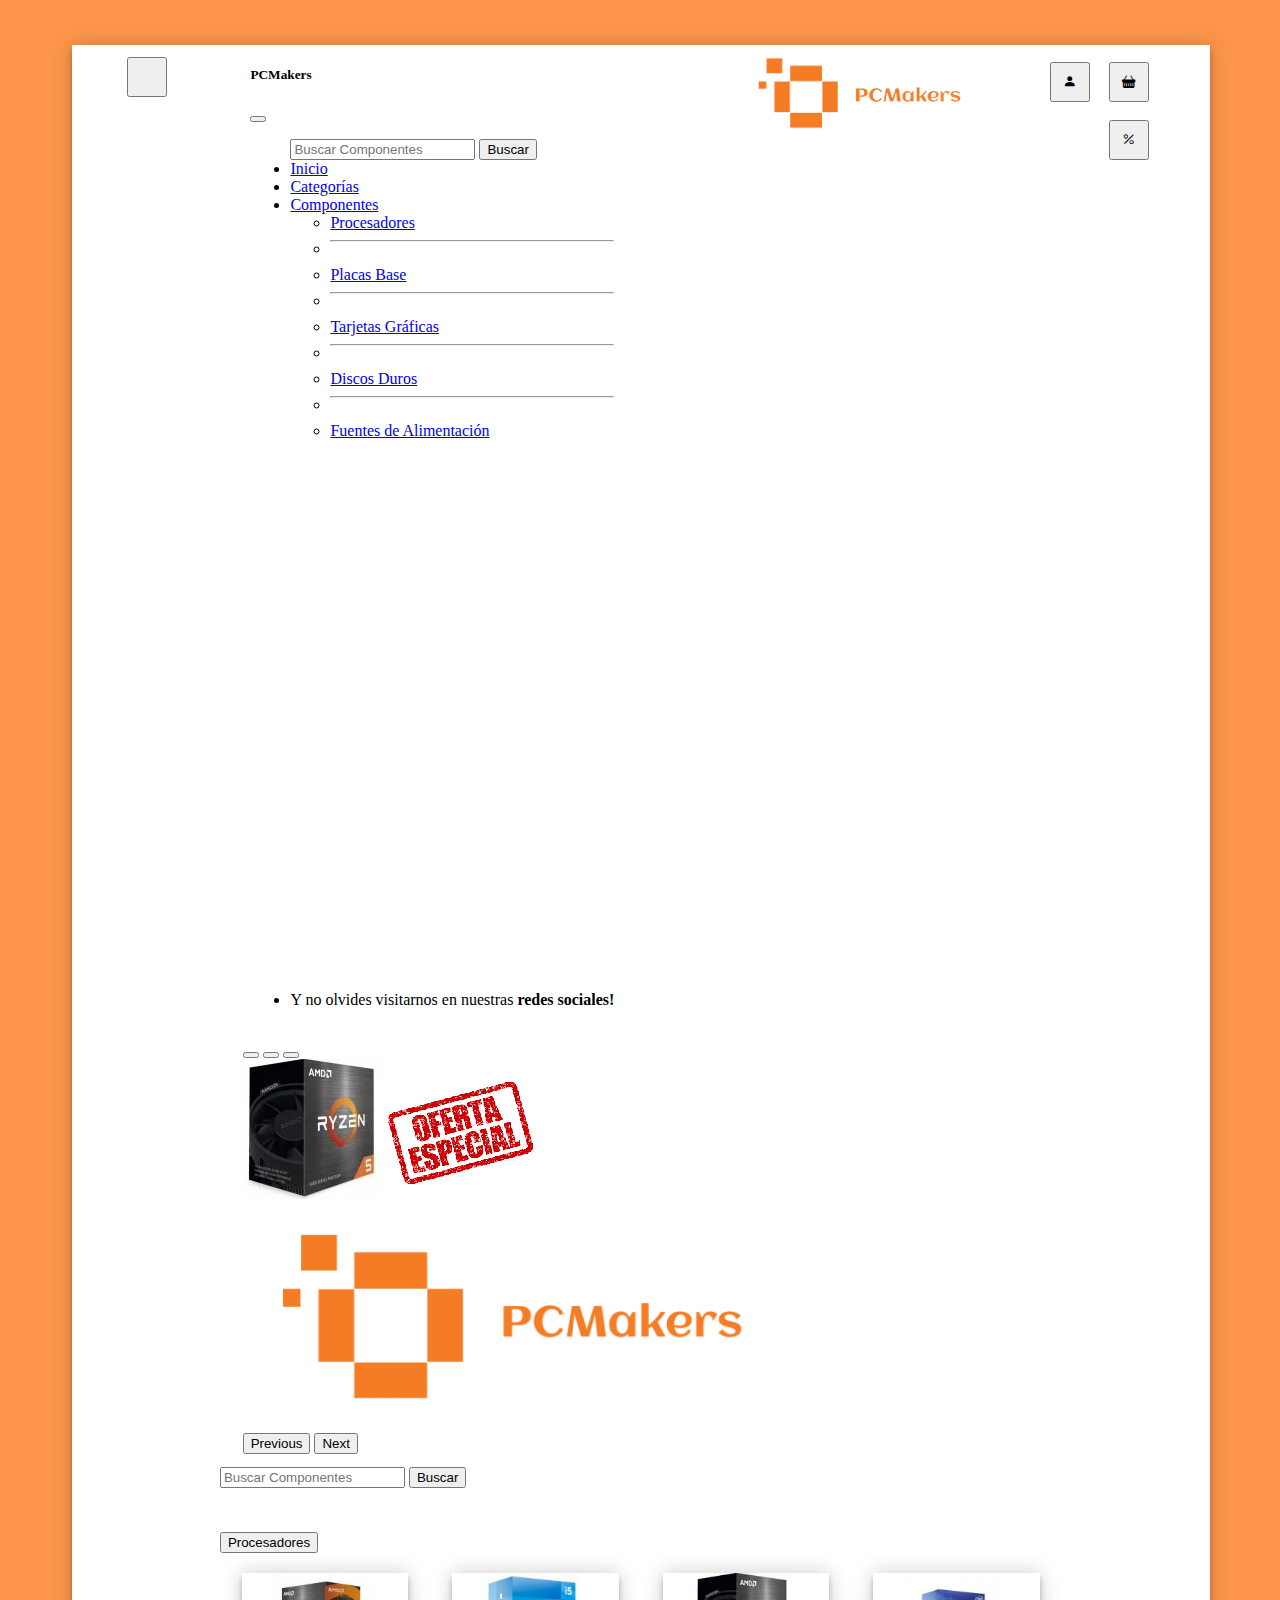
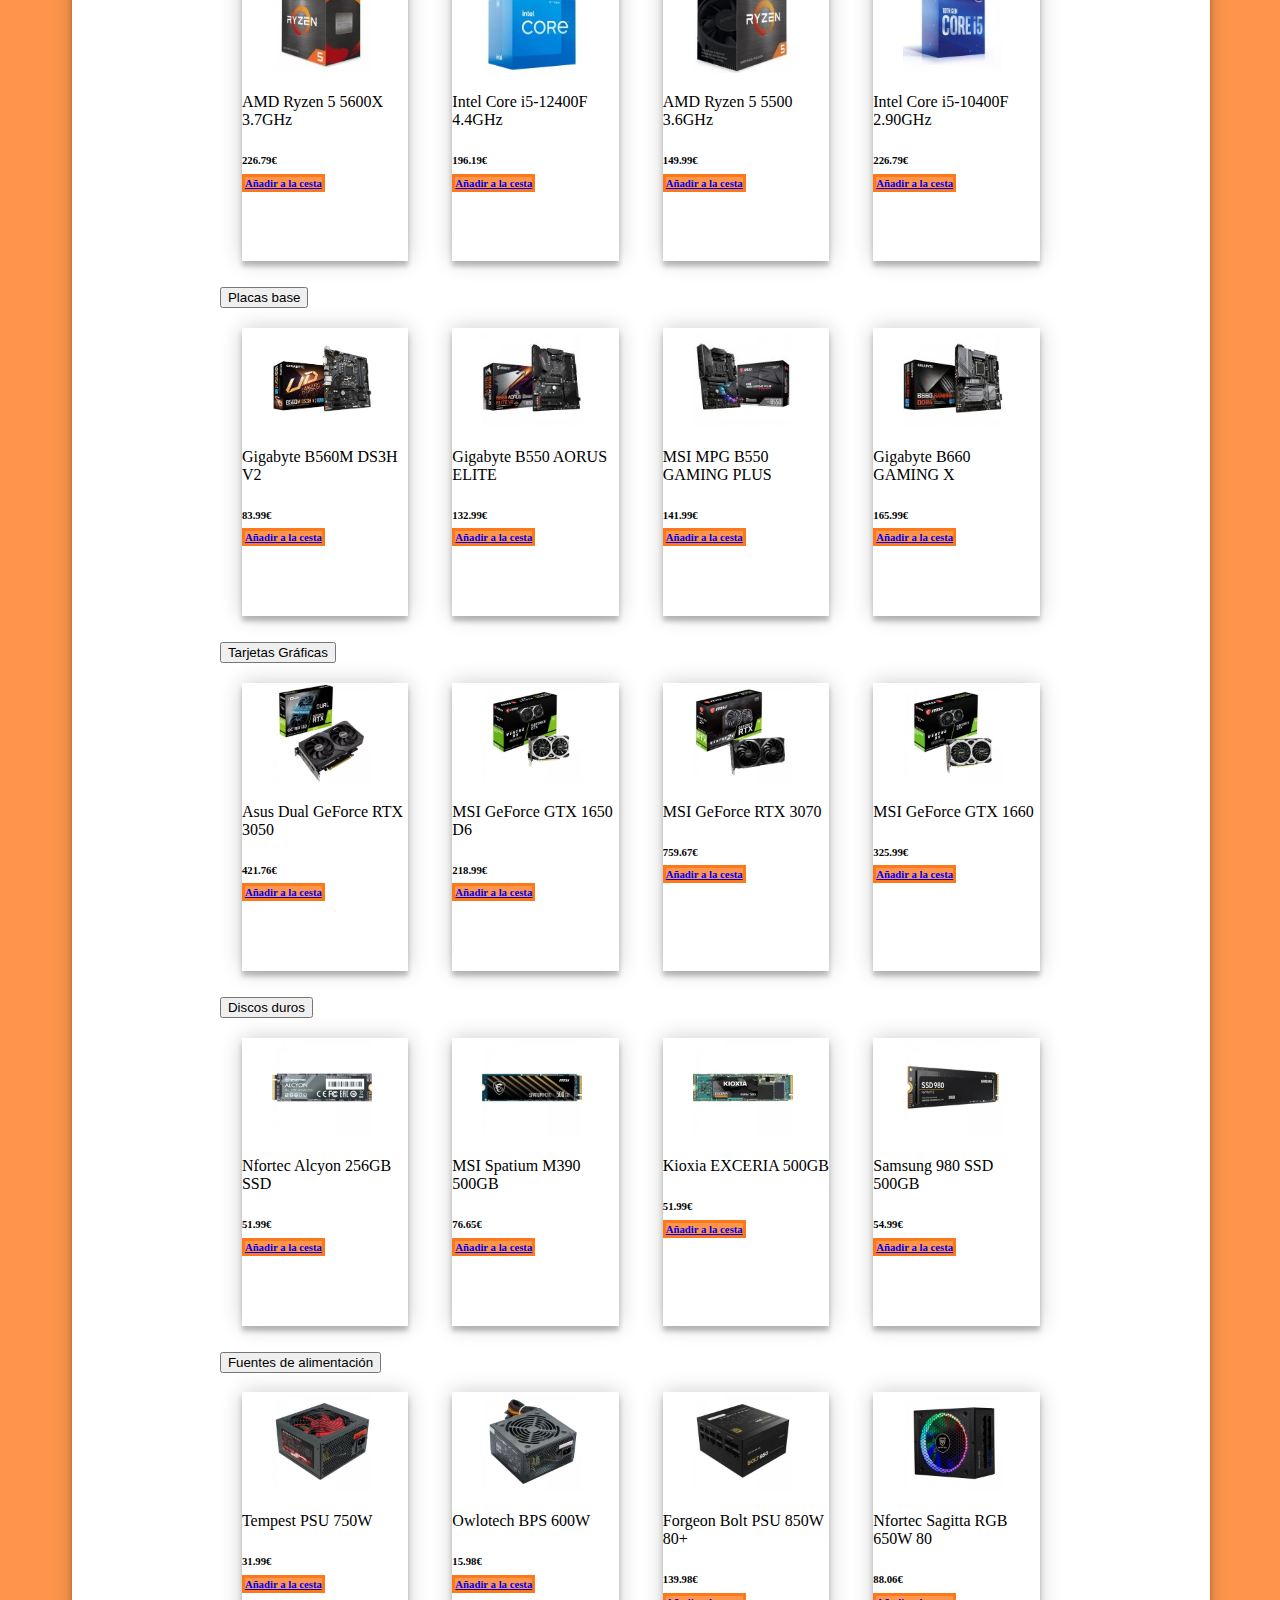
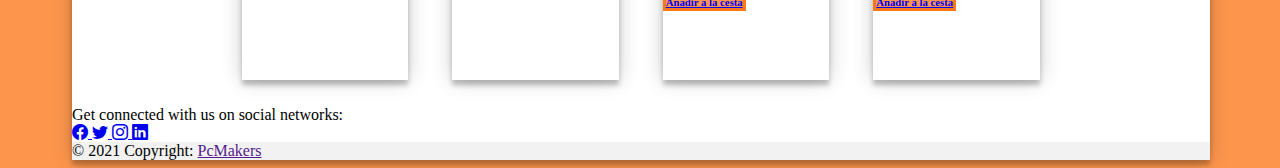
<file: index.html>
<!DOCTYPE html>

<head>
  <meta charset="UTF-8">
  <meta http-equiv="X-UA-Compatible" content="IE=edge">
  <meta name="viewport" content="width=device-width, initial-scale=1.0">
  <link href="styles/style.css" rel="stylesheet" type="text/css">
  <link href="https://cdn.jsdelivr.net/npm/bootstrap@5.0.2/dist/css/bootstrap.min.css" rel="stylesheet"
        integrity="sha384-EVSTQN3/azprG1Anm3QDgpJLIm9Nao0Yz1ztcQTwFspd3yD65VohhpuuCOmLASjC" crossorigin="anonymous"></link>
  <script src="https://cdn.jsdelivr.net/npm/bootstrap@5.0.2/dist/js/bootstrap.bundle.min.js"
    integrity="sha384-MrcW6ZMFYlzcLA8Nl+NtUVF0sA7MsXsP1UyJoMp4YLEuNSfAP+JcXn/tWtIaxVXM"
    crossorigin="anonymous"></script>
    <link rel="stylesheet" href="https://cdn.jsdelivr.net/npm/bootstrap-icons@1.8.1/font/bootstrap-icons.css">
  <title>Document</title>
</head>

<body>
  <div id="page">
    <div id="white-page">
      <nav id="header" class="navbar-light bg-light">
        <div id="container-fluid">
          <button id="button-navbar-toggler" class="navbar-toggler" type="button" data-bs-toggle="offcanvas"
            data-bs-target="#offcanvasNavbar" aria-controls="offcanvasNavbar">
            <span class="navbar-toggler-icon"></span>
          </button>
          <div class="offcanvas offcanvas-start" tabindex="-1" id="offcanvasNavbar" aria-labelledby="offcanvasNavbarLabel">
            <div class="offcanvas-header">
              <h5 class="offcanvas-title" id="offcanvasNavbarLabel">PCMakers</h5>
              <button type="button" class="btn-close text-reset" data-bs-dismiss="offcanvas" aria-label="Close"></button>
            </div>
            <div class="offcanvas-body">
              <ul class="navbar-nav justify-content-end flex-grow-1 pe-3">
                <form class="d-flex">
                  <input class="form-control me-2" type="search" placeholder="Buscar Componentes" aria-label="Search">
                  <button class="btn btn-outline-success" type="submit">Buscar</button>
                </form>
                <li class="nav-item">
                  <a class="nav-link active" aria-current="page" href="#">Inicio</a>
                </li>
                <li class="nav-item">
                  <a class="nav-link" href="#">Categorías</a>
                </li>
                <li class="nav-item dropdown">
                  <a class="nav-link dropdown-toggle" href="#" id="offcanvasNavbarDropdown" role="button"
                    data-bs-toggle="dropdown" aria-expanded="false">
                    Componentes
                  </a>
                  <ul class="dropdown-menu" aria-labelledby="offcanvasNavbarDropdown">
                    <li><a class="dropdown-item" href="#">Procesadores</a></li>
                    <li>
                      <hr class="dropdown-divider">
                    </li>
                    <li><a class="dropdown-item" href="#">Placas Base</a></li>
                    <li>
                      <hr class="dropdown-divider">
                    </li>
                    <li><a class="dropdown-item" href="#">Tarjetas Gráficas</a></li>
                    <li>
                      <hr class="dropdown-divider">
                    </li>
                    <li><a class="dropdown-item" href="#">Discos Duros</a></li>
                    <li>
                      <hr class="dropdown-divider">
                    </li>
                    <li><a class="dropdown-item" href="#">Fuentes de Alimentación</a></li>
                  </ul>
                </li>
                <li style="margin-top: 170%;">
                  <div class="alert alert-warning alert-dismissible fade show"  role="alert">
                     Y no olvides visitarnos en nuestras <strong>redes sociales!</strong>
                    </button>
                  </div>
                </li>
              </ul>
            </div>
          </div>
          <div id="logo">
            <img id="imagenlogo" src="./images/pcmakerslogo-removebg-preview.png"></img>
          </div>  
          
          <div class="iconos d-flex justify-content-end">
          <button id="btn-cesta" type="button" class="btn btn-outline-secondary" ><i class="bi bi-basket-fill" ></i></button>
          <button id="btn-perfil" type="button" class="btn btn-outline-secondary" onclick="window.location.href='/login/index.html'"><i class="bi bi-person-fill"></i></button>
          <button id="btn-oferta" type="button" class="btn btn-outline-secondary"><i class="bi bi-percent"></i></button>
          </div>
        </div>

        <div id="options">
          <div id="items"></div>
          <div id="packageinfo"></div>
          <div id="profile"></div>
        </div>
      </nav>

      <div id="carousel">

        <div id="carouselExampleIndicators" class="carousel slide" data-bs-ride="carousel">
          <div class="carousel-indicators">
            <button type="button" data-bs-target="#carouselExampleIndicators" data-bs-slide-to="0" class="active" aria-current="true" aria-label="Slide 1"></button>
            <button type="button" data-bs-target="#carouselExampleIndicators" data-bs-slide-to="1" aria-label="Slide 2"></button>
            <button type="button" data-bs-target="#carouselExampleIndicators" data-bs-slide-to="2" aria-label="Slide 3"></button>
          </div>
          <div class="carousel-inner">
            <div class="carousel-item active">
              <img src="productos/oferta1.png" class="d-block w-100" alt="...">
            </div>
            <div class="carousel-item">
              <img src="images\pcmakerslogo.png" class="d-block w-100" alt="...">
            </div>
          </div>
          <button class="carousel-control-prev" type="button" data-bs-target="#carouselExampleIndicators" data-bs-slide="prev">
            <span class="carousel-control-prev-icon" aria-hidden="true"></span>
            <span class="visually-hidden">Previous</span>
          </button>
          <button class="carousel-control-next" type="button" data-bs-target="#carouselExampleIndicators" data-bs-slide="next">
            <span class="carousel-control-next-icon" aria-hidden="true"></span>
            <span class="visually-hidden">Next</span>
          </button>
        </div>
      </div>
    

      <div id="searcher">
        <div id="searchbar">
          <form class="d-flex">
            <input class="form-control me-2" type="search" placeholder="Buscar Componentes" aria-label="Search">
            <button class="btn btn-outline-success" type="submit">Buscar</button>
          </form>
        </div>
      </div>

      <div id="body">
        <div class="accordion" id="accordionExample">

          <div class="accordion-item">
            <h2 class="accordion-header" id="headingOne">
              <button class="accordion-button collapsed show" type="button" data-bs-toggle="collapse" data-bs-target="#collapseOne" aria-expanded="true" aria-controls="collapseOne">
                Procesadores
              </button>
            </h2>
            <div id="collapseOne" class="accordion-collapse collapse" aria-labelledby="headingOne" data-bs-parent="#accordionExample">
              <div class="accordion-body">
                <div id="firstProcessor" class="accordionItem">
                  <div class="card">
                    <img src="/productos/1101-amd-ryzen-5-5600x-37ghz.webp" style="width:60%; margin-left: 18%;" class="d-block" alt="...card-img-top" alt="...">
                    <div class="card-body">
                      <p class="card-title">AMD Ryzen 5 5600X 3.7GHz</h5>
                      <h6 class="card-text">226.79€</p>
                        <a id="boton-comprar" href="#" class="btn btn-primary">Añadir a la cesta</a>
                    </div>
                  </div>
                </div>
                <div id="secondProcessor" class="accordionItem">
                  <div class="card">
                    <img src="/productos/1636-intel-core-i5-12400f-44-ghz.jpg" style="width:60%; margin-left: 18%;" class="d-block" alt="...card-img-top" alt="...">
                    <div class="card-body">
                      <p class="card-title">Intel Core i5-12400F 4.4GHz</h5>
                      <h6 class="card-text">196.19€</p>
                        <a id="boton-comprar" href="#" class="btn btn-primary">Añadir a la cesta</a>
                    </div>
                  </div>
                </div>
                <div id="thirdProcessor" class="accordionItem">
                  <div class="card">
                  <img src="/productos/162-amd-ryzen-5-5500-36ghz-box-mejor-precio.webp" style="width:60%; margin-left: 18%;" class="d-block" alt="...card-img-top" alt="...">
                  <div class="card-body">
                    <p class="card-title">AMD Ryzen 5 5500 3.6GHz</h5>
                      <h6 class="card-text">149.99€</p>
                        <a id="boton-comprar" href="#" class="btn btn-primary">Añadir a la cesta</a>
                    </div>
                  </div>
                </div>
                <div id="fourthProcessor" class="accordionItem">
                  <div class="card">
                    <img src="/productos/intel-core-i5-10400f-290-ghz.webp" style="width:60%; margin-left: 18%;" class="d-block" alt="...card-img-top" alt="...">
                    <div class="card-body">
                      <p class="card-title">Intel Core i5-10400F 2.90GHz</h5>
                      <h6 class="card-text">226.79€</p>
                        <a id="boton-comprar" href="#" class="btn btn-primary">Añadir a la cesta</a>
                    </div>
                  </div>
                </div>
              </div>
            </div>
          </div>

          <div class="accordion-item">
            <h2 class="accordion-header" id="headingTwo">
              <button id="hola" class="accordion-button collapsed" type="button" data-bs-toggle="collapse" data-bs-target="#collapseTwo" aria-expanded="false" aria-controls="collapseTwo">
                Placas base
              </button>
            </h2>
            <div id="collapseTwo" class="accordion-collapse collapse" aria-labelledby="headingTwo" data-bs-parent="#accordionExample">
              <div class="accordion-body">
                <div id="firstMotherboard" class="accordionItem">
                  <div class="card">
                    <img src="/productos/1293-gigabyte-b560m-ds3h-v2.webp" style="width:60%; margin-left: 18%;" class="d-block" alt="...card-img-top" alt="...">
                    <div class="card-body">
                      <p class="card-title">Gigabyte B560M DS3H V2</h5>
                      <h6 class="card-text">83.99€</p>
                        <a id="boton-comprar" href="#" class="btn btn-primary">Añadir a la cesta</a>
                    </div>
                  </div>
                </div>
                <div id="secondMotherboard" class="accordionItem">
                  <div class="card">
                    <img src="/productos/1263-gigabyte-b550-aorus-elite-v2.webp" style="width:60%; margin-left: 18%;" class="d-block" alt="...card-img-top" alt="...">
                    <div class="card-body">
                      <p class="card-title">Gigabyte B550 AORUS ELITE</h5>
                      <h6 class="card-text">132.99€</p>
                        <a id="boton-comprar" href="#" class="btn btn-primary">Añadir a la cesta</a>
                    </div>
                  </div>
                </div>
                <div id="thirdMotherboard" class="accordionItem">
                  <div class="card">
                    <img src="/productos/1879-msi-mpg-b550-gaming-plus.webp" style="width:60%; margin-left: 18%;" class="d-block" alt="...card-img-top" alt="...">
                    <div class="card-body">
                      <p class="card-title">MSI MPG B550 GAMING PLUS</h5>
                      <h6 class="card-text">141.99€</p>
                        <a id="boton-comprar" href="#" class="btn btn-primary">Añadir a la cesta</a>
                    </div>
                  </div>
                </div>
                <div id="fourthMotherboard" class="accordionItem">
                  <div class="card">
                    <img src="/productos/180-gigabyte-b660-gaming-x-ddr4.webp" style="width:60%; margin-left: 18%;" class="d-block" alt="...card-img-top" alt="...">
                    <div class="card-body">
                      <p class="card-title">Gigabyte B660 GAMING X</h5>
                      <h6 class="card-text">165.99€</p>
                        <a id="boton-comprar" href="#" class="btn btn-primary">Añadir a la cesta</a>
                    </div>
                  </div>
                </div>
              </div>
            </div>
          </div>

          <div class="accordion-item">
            <h2 class="accordion-header" id="headingThree">
              <button class="accordion-button collapsed" type="button" data-bs-toggle="collapse" data-bs-target="#collapseThree" aria-expanded="false" aria-controls="collapseThree">
                Tarjetas Gráficas
              </button>
            </h2>
            <div id="collapseThree" class="accordion-collapse collapse" aria-labelledby="headingThree" data-bs-parent="#accordionExample">
              <div class="accordion-body">
                <div id="firstGraphicCard" class="accordionItem">
                  <div class="card">
                    <img src="/productos/1152-asus-dual-geforce-rtx-3050-oc-edition-8gb-gddr6.webp" style="width:60%; margin-left: 18%;" class="d-block" alt="...card-img-top" alt="...">
                    <div class="card-body">
                      <p class="card-title">Asus Dual GeForce RTX 3050</h5>
                      <h6 class="card-text">421.76€</p>
                        <a id="boton-comprar" href="#" class="btn btn-primary">Añadir a la cesta</a>
                    </div>
                  </div>
                </div>
                <div id="secondGraphicCard" class="accordionItem">
                  <div class="card">
                    <img src="/productos/msi-geforce-gtx-1650-d6-ventus-xs-oc-4gb-gddr6.webp" style="width:60%; margin-left: 18%;" class="d-block" alt="...card-img-top" alt="...">
                    <div class="card-body">
                      <p class="card-title">MSI GeForce GTX 1650 D6</h5>
                      <h6 class="card-text">218.99€</p>
                        <a id="boton-comprar" href="#" class="btn btn-primary">Añadir a la cesta</a>
                    </div>
                  </div>
                </div>
                <div id="thirdGraphicCard" class="accordionItem">
                  <div class="card">
                    <img src="/productos/1207-msi-geforce-rtx-3070-ventus-2x-oc-lhr-8gb-gddr6-opiniones.webp" style="width:60%; margin-left: 18%;" class="d-block" alt="...card-img-top" alt="...">
                    <div class="card-body">
                      <p class="card-title">MSI GeForce RTX 3070</h5>
                      <h6 class="card-text">759.67€</p>
                        <a id="boton-comprar" href="#" class="btn btn-primary">Añadir a la cesta</a>
                    </div>
                  </div>
                </div>
                <div id="fourthGraphicCard" class="accordionItem">
                  <div class="card">
                    <img src="/productos/6.webp" style="width:60%; margin-left: 18%;" class="d-block" alt="...card-img-top" alt="...">
                    <div class="card-body">
                      <p class="card-title">MSI GeForce GTX 1660</h5>
                      <h6 class="card-text">325.99€</p>
                        <a id="boton-comprar" href="#" class="btn btn-primary">Añadir a la cesta</a>
                    </div>
                  </div>
                </div>
              </div>
            </div>
          </div>

          <div class="accordion-item">
            <h2 class="accordion-header" id="headingFour">
              <button id="hola" class="accordion-button collapsed" type="button" data-bs-toggle="collapse" data-bs-target="#collapseFour" aria-expanded="false" aria-controls="collapseFour">
                Discos duros
              </button>
            </h2>
            <div id="collapseFour" class="accordion-collapse collapse" aria-labelledby="headingFour" data-bs-parent="#accordionExample">
              <div class="accordion-body">
                <div id="firstDisk" class="accordionItem">
                  <div class="card">
                    <img src="/productos/1140-nfortec-alcyon-256gb-ssd-m2-nvme.webp" style="width:60%; margin-left: 18%;" class="d-block" alt="...card-img-top" alt="...">
                    <div class="card-body">
                      <p class="card-title">Nfortec Alcyon 256GB SSD</h5>
                      <h6 class="card-text">51.99€</p>
                        <a id="boton-comprar" href="#" class="btn btn-primary">Añadir a la cesta</a>
                    </div>
                  </div>
                </div>
                <div id="secondDisk" class="accordionItem">
                  <div class="card">
                    <img src="/productos/1989-msi-spatium-m390-500gb-ssd-nvme-m2.webp" style="width:60%; margin-left: 18%;" class="d-block" alt="...card-img-top" alt="...">
                    <div class="card-body">
                      <p class="card-title">MSI Spatium M390 500GB</h5>
                      <h6 class="card-text">76.65€</p>
                        <a id="boton-comprar" href="#" class="btn btn-primary">Añadir a la cesta</a>
                    </div>
                  </div>
                </div>
                <div id="thirdDisk" class="accordionItem">
                  <div class="card">
                    <img src="/productos/kioxia-exceria-500gb-ssd-nvme-m2-2280-comprar.webp" style="width:60%; margin-left: 18%;" class="d-block" alt="...card-img-top" alt="...">
                    <div class="card-body">
                      <p class="card-title">Kioxia EXCERIA 500GB</h5>
                      <h6 class="card-text">51.99€</p>
                        <a id="boton-comprar" href="#" class="btn btn-primary">Añadir a la cesta</a>
                    </div>
                  </div>
                </div>
                <div id="fourthDisk" class="accordionItem">
                  <div class="card">
                    <img src="/productos/1882-samsung-980-ssd-500gb-pcie-30-nvme-m2.webp" style="width:60%; margin-left: 18%;" class="d-block" alt="...card-img-top" alt="...">
                    <div class="card-body">
                      <p class="card-title">Samsung 980 SSD 500GB</h5>
                      <h6 class="card-text">54.99€</p>
                        <a id="boton-comprar" href="#" class="btn btn-primary">Añadir a la cesta</a>
                    </div>
                  </div>
                </div>
              </div>
            </div>
          </div>

          <div class="accordion-item">
            <h2 class="accordion-header" id="headingFive">
              <button id="hola" class="accordion-button collapsed" type="button" data-bs-toggle="collapse" data-bs-target="#collapseFive" aria-expanded="false" aria-controls="collapseFive">
                Fuentes de alimentación
              </button>
            </h2>
            <div id="collapseFive" class="accordion-collapse collapse" aria-labelledby="headingFive" data-bs-parent="#accordionExample">
              <div class="accordion-body">
                <div id="firstPowerSupply" class="accordionItem">
                  <div class="card">
                    <img src="/productos/4.webp" style="width:60%; margin-left: 18%;" class="d-block" alt="...card-img-top" alt="...">
                    <div class="card-body">
                      <p class="card-title">Tempest PSU 750W</h5>
                      <h6 class="card-text">31.99€</p>
                        <a id="boton-comprar" href="#" class="btn btn-primary">Añadir a la cesta</a>
                    </div>
                  </div>
                </div>
                <div id="secondPowerSupply" class="accordionItem">
                  <div class="card">
                    <img src="/productos/owlotech-bps-600w01.webp" style="width:60%; margin-left: 18%;" class="d-block" alt="...card-img-top" alt="...">
                    <div class="card-body">
                      <p class="card-title">Owlotech BPS 600W</h5>
                      <h6 class="card-text">15.98€</p>
                        <a id="boton-comprar" href="#" class="btn btn-primary">Añadir a la cesta</a>
                    </div>
                  </div>
                </div>
                <div id="thirdPowerSupply" class="accordionItem">
                  <div class="card">
                    <img src="/productos/1904-forgeon-bolt-psu-850w-80-plus-gold-full-modular-comprar.webp" style="width:60%; margin-left: 18%;" class="d-block" alt="...card-img-top" alt="...">
                    <div class="card-body">
                      <p class="card-title">Forgeon Bolt PSU 850W 80+</h5>
                      <h6 class="card-text">139.98€</p>
                        <a id="boton-comprar" href="#" class="btn btn-primary">Añadir a la cesta</a>
                    </div>
                  </div>
                </div>
                <div id="fourthPowerSupply" class="accordionItem">
                  <div class="card">
                    <img src="/productos/copia-de-img-9083.webp" style="width:60%; margin-left: 18%;" class="d-block" alt="...card-img-top" alt="...">
                    <div class="card-body">
                      <p class="card-title">Nfortec Sagitta RGB 650W 80</h5>
                      <h6 class="card-text">88.06€</p>
                        <a id="boton-comprar" href="#" class="btn btn-primary">Añadir a la cesta</a>
                    </div>
                  </div>
                </div>
              </div>
            </div>
          </div>

        </div>
      </div>

      <footer id="footer" class="text-center text-lg-start bg-light text-muted">
        <section class="d-flex justify-content-center justify-content-lg-between p-4 border-bottom">
          <div class="me-5 d-none d-lg-block">
            <span>Get connected with us on social networks:</span>
          </div>
          <div>
            <a href="https://facebook.com" class="me-4 text-reset">
              <i class="bi bi-facebook"></i>
            </a>
            <a href="https://twitter.com" class="me-4 text-reset">
              <i class="bi bi-twitter"></i>
            </a>
            <a href="https://instagram.com" class="me-4 text-reset">
              <i class="bi bi-instagram"></i>
            </a>
            <a href="https://linkedin.com" class="me-4 text-reset">
              <i class="bi bi-linkedin"></i>
            </a>
          </div>
        </section>
        <div class="text-center p-4" style="background-color: rgba(0, 0, 0, 0.05);">
          © 2021 Copyright:
          <a class="text-reset fw-bold" href="">PcMakers</a>
        </div>
      </footer>
    </div>
  </div>
</body>

</html>
</file>
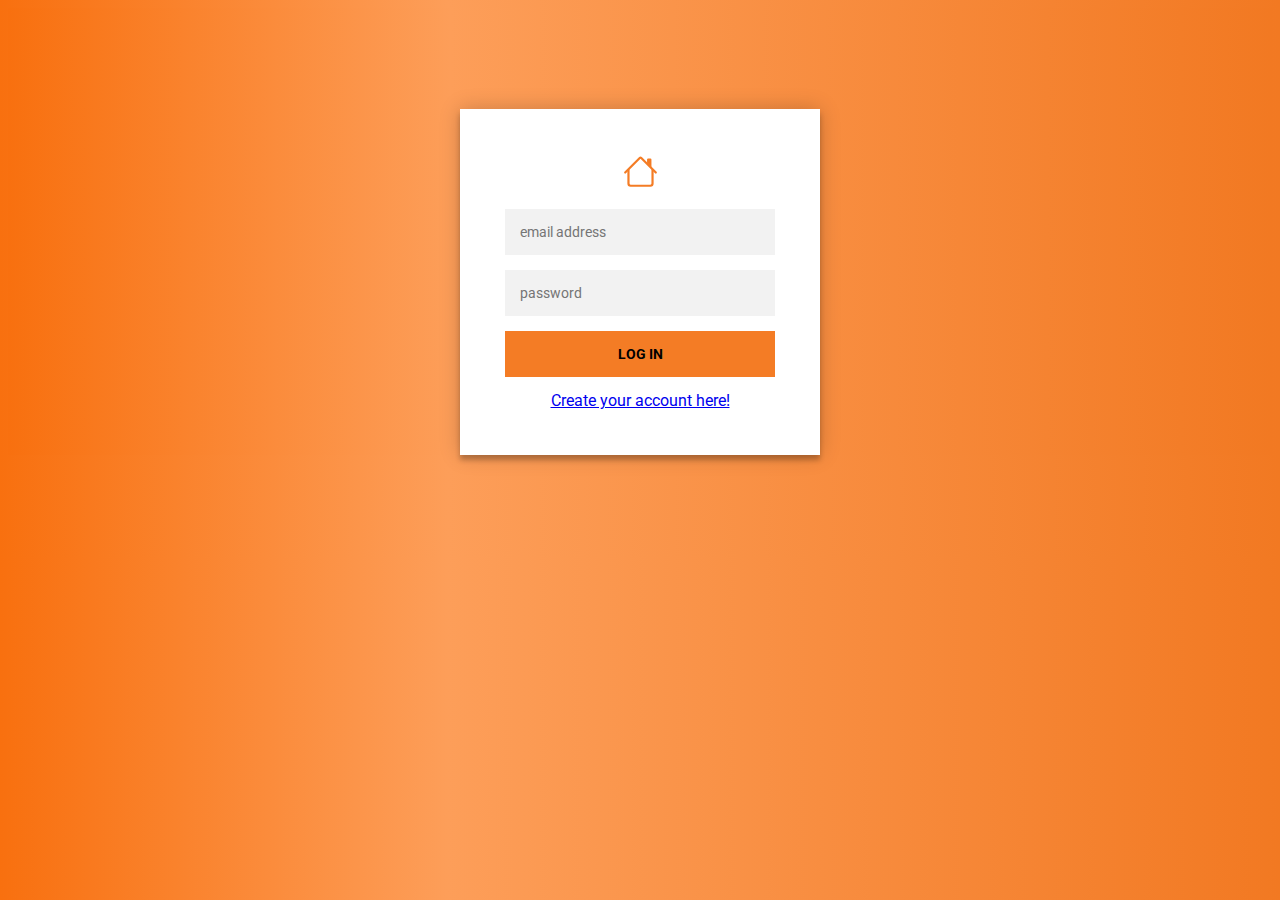
<file: login/index.html>
<!DOCTYPE html>
<html lang="en">

<head>
  <meta charset="UTF-8">
  <title>Sign up</title>
  <link rel="stylesheet" href="./style.css">
  <link rel="stylesheet" href="./style.css">
  <link href="https://cdn.jsdelivr.net/npm/bootstrap@5.0.2/dist/css/bootstrap.min.css" rel="stylesheet"
        integrity="sha384-EVSTQN3/azprG1Anm3QDgpJLIm9Nao0Yz1ztcQTwFspd3yD65VohhpuuCOmLASjC" crossorigin="anonymous"></link>
  <script src="https://cdn.jsdelivr.net/npm/bootstrap@5.0.2/dist/js/bootstrap.bundle.min.js"
    integrity="sha384-MrcW6ZMFYlzcLA8Nl+NtUVF0sA7MsXsP1UyJoMp4YLEuNSfAP+JcXn/tWtIaxVXM"
    crossorigin="anonymous"></script>
</head>

<body>
  <div class="signup-page">
    <div class="form" action="" method="POST">
      <a href="..\index.html">
        <svg id="home-icon" xmlns="http://www.w3.org/2000/svg" width="35" height="35" fill="#F47C25" class="bi bi-house" viewBox="0 0 16 16">
          <path fill-rule="evenodd" d="M2 13.5V7h1v6.5a.5.5 0 0 0 .5.5h9a.5.5 0 0 0 .5-.5V7h1v6.5a1.5 1.5 0 0 1-1.5 1.5h-9A1.5 1.5 0 0 1 2 13.5zm11-11V6l-2-2V2.5a.5.5 0 0 1 .5-.5h1a.5.5 0 0 1 .5.5z"/>
          <path fill-rule="evenodd" d="M7.293 1.5a1 1 0 0 1 1.414 0l6.647 6.646a.5.5 0 0 1-.708.708L8 2.207 1.354 8.854a.5.5 0 1 1-.708-.708L7.293 1.5z"/>
        </svg>
      </a>
      <input id="email" type="text" placeholder="email address" />
      <input id="clave" type="password" placeholder="password" />
      <button id="login-button" onclick="loadDoc()">Log in</button>
      <a id="log-in" href="../signup/index.html">Create your account here!</a>
    </div>
  </div>
  <script href='/cdnjs.cloudflare.com/ajax/libs/jquery/2.1.3/jquery.min.js'></script>
</body>

</html>
</file>
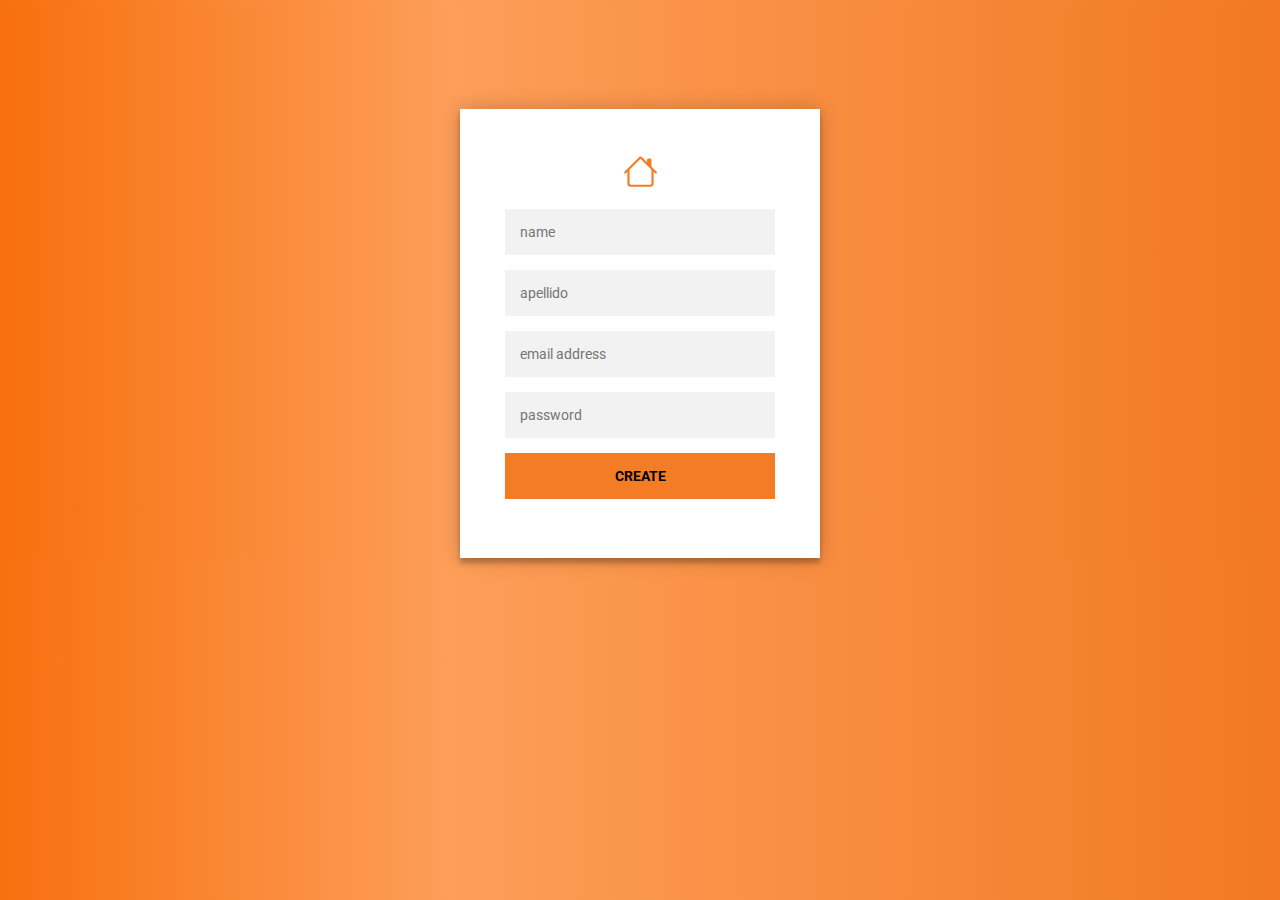
<file: signup/index.html>
<!DOCTYPE html>
<html lang="en">

<head>
  <meta charset="UTF-8">
  <title>Sign up</title>
  <link rel="stylesheet" href="./style.css">
  <link href="https://cdn.jsdelivr.net/npm/bootstrap@5.0.2/dist/css/bootstrap.min.css" rel="stylesheet"
        integrity="sha384-EVSTQN3/azprG1Anm3QDgpJLIm9Nao0Yz1ztcQTwFspd3yD65VohhpuuCOmLASjC" crossorigin="anonymous"></link>
  <script src="https://cdn.jsdelivr.net/npm/bootstrap@5.0.2/dist/js/bootstrap.bundle.min.js"
    integrity="sha384-MrcW6ZMFYlzcLA8Nl+NtUVF0sA7MsXsP1UyJoMp4YLEuNSfAP+JcXn/tWtIaxVXM"
    crossorigin="anonymous"></script>
</head>

<body>
  <div class="signup-page">
    
    <div class="form" action="" method="POST">
      <a href="/main/index.html">
        <svg id="home-icon" xmlns="http://www.w3.org/2000/svg" width="35" height="35" fill="#F47C25" class="bi bi-house" viewBox="0 0 16 16">
          <path fill-rule="evenodd" d="M2 13.5V7h1v6.5a.5.5 0 0 0 .5.5h9a.5.5 0 0 0 .5-.5V7h1v6.5a1.5 1.5 0 0 1-1.5 1.5h-9A1.5 1.5 0 0 1 2 13.5zm11-11V6l-2-2V2.5a.5.5 0 0 1 .5-.5h1a.5.5 0 0 1 .5.5z"/>
          <path fill-rule="evenodd" d="M7.293 1.5a1 1 0 0 1 1.414 0l6.647 6.646a.5.5 0 0 1-.708.708L8 2.207 1.354 8.854a.5.5 0 1 1-.708-.708L7.293 1.5z"/>
        </svg>
      </a>
      <input id="nombre" type="text" placeholder="name" />
      <input id="apellido" type="text" placeholder="apellido" />
      <input id="email" type="text" placeholder="email address" />
      <input id="clave" type="password" placeholder="password" />
      <button id="create-button" onclick="loadDoc()">Create</button>
    </div>
  </div>
  <script src='//cdnjs.cloudflare.com/ajax/libs/jquery/2.1.3/jquery.min.js'></script>
  <script src="script.js"></script>
</body>

</html>
</file>
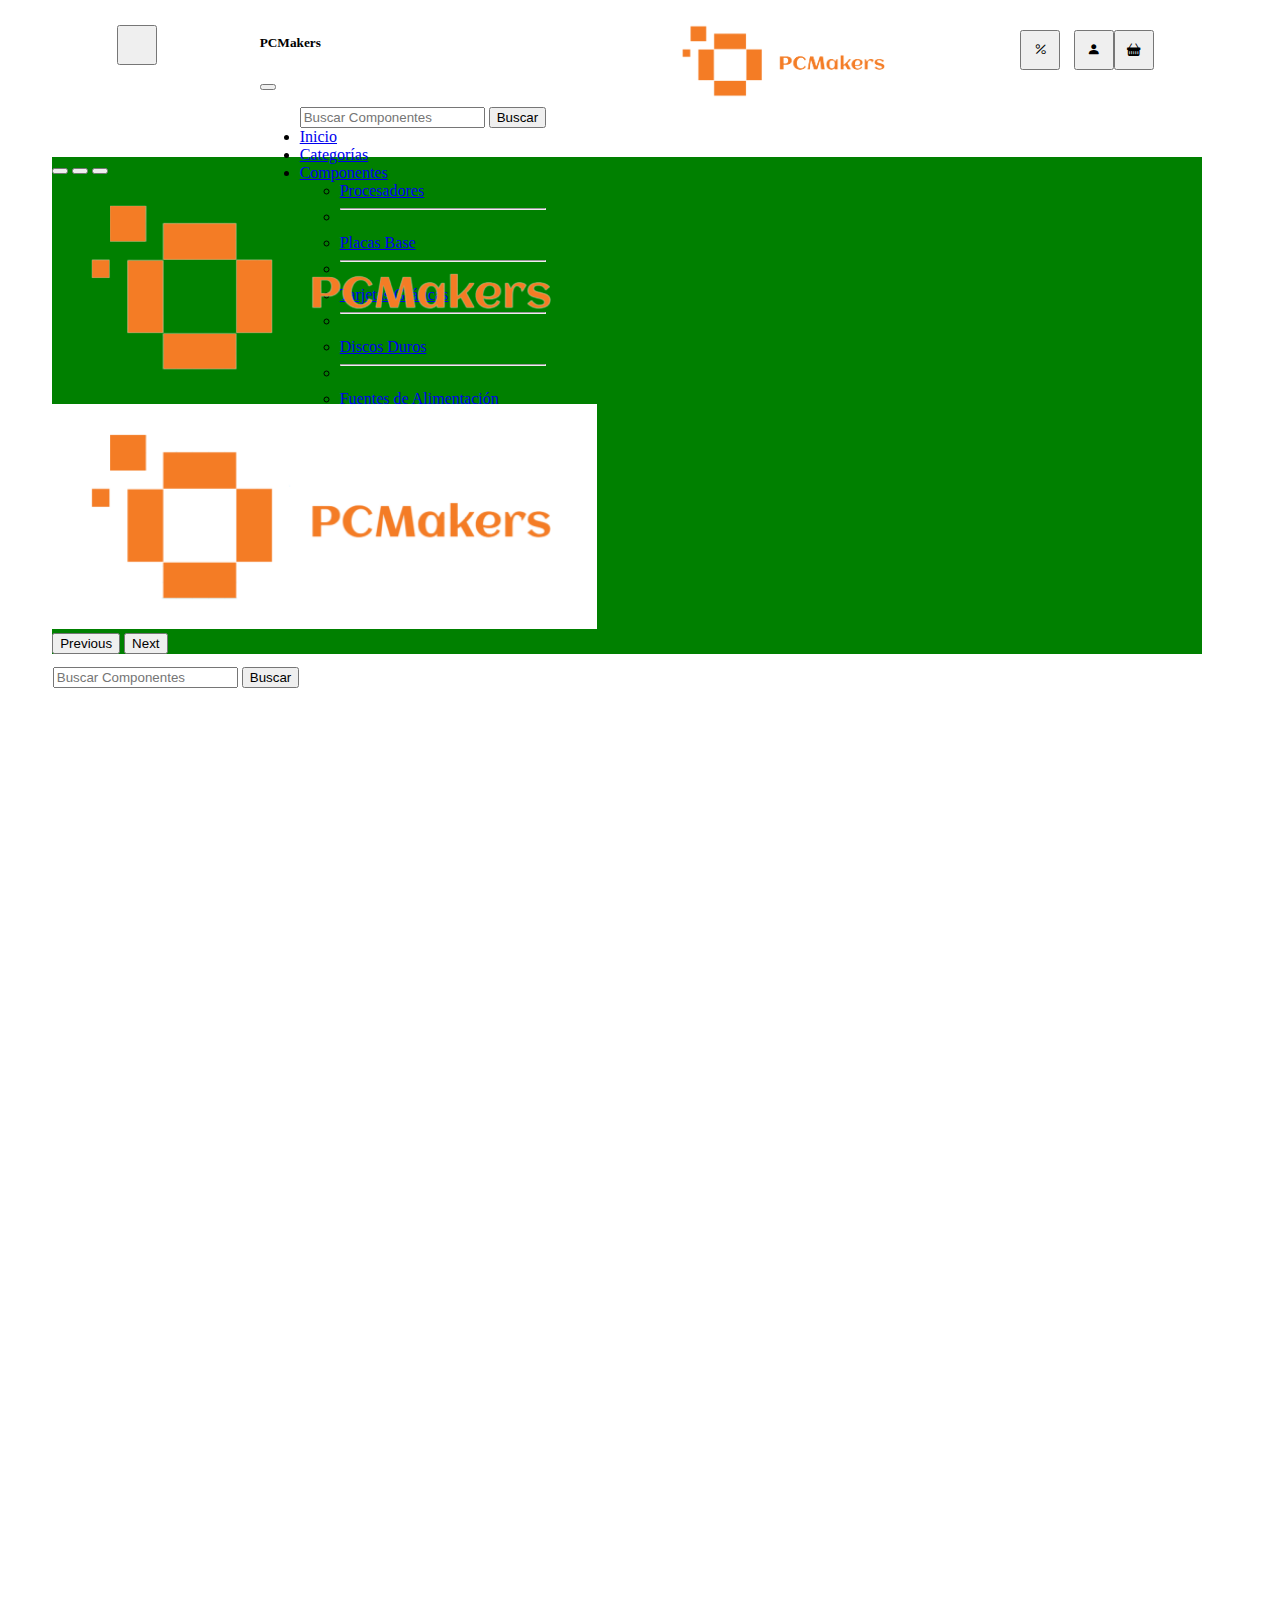
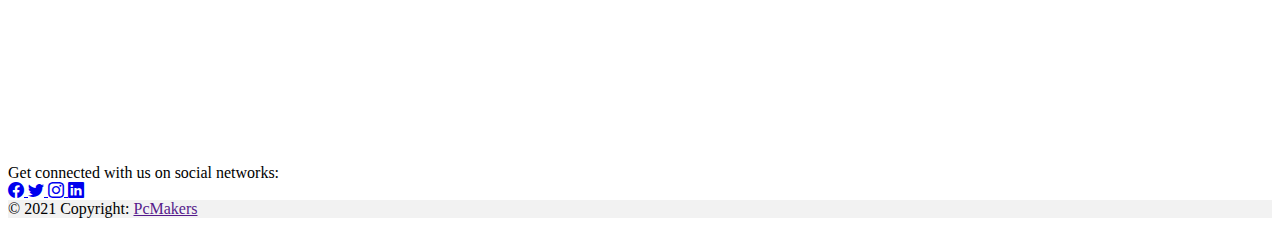
<file: Pcmakers/main/index.html>
<!DOCTYPE html>
<html lang="en">

<head>
  <meta charset="UTF-8">
  <meta http-equiv="X-UA-Compatible" content="IE=edge">
  <meta name="viewport" content="width=device-width, initial-scale=1.0">
  <link href="styles/style.css" rel="stylesheet" type="text/css">
  <link href="https://cdn.jsdelivr.net/npm/bootstrap@5.0.2/dist/css/bootstrap.min.css" rel="stylesheet"
        integrity="sha384-EVSTQN3/azprG1Anm3QDgpJLIm9Nao0Yz1ztcQTwFspd3yD65VohhpuuCOmLASjC" crossorigin="anonymous"></link>
  <script src="https://cdn.jsdelivr.net/npm/bootstrap@5.0.2/dist/js/bootstrap.bundle.min.js"
    integrity="sha384-MrcW6ZMFYlzcLA8Nl+NtUVF0sA7MsXsP1UyJoMp4YLEuNSfAP+JcXn/tWtIaxVXM"
    crossorigin="anonymous"></script>
    <link rel="stylesheet" href="https://cdn.jsdelivr.net/npm/bootstrap-icons@1.8.1/font/bootstrap-icons.css">
  <title>Document</title>
</head>

<body>
  <nav id="header" class="navbar-light bg-light">
    <div id="container-fluid">
      <button id="button-navbar-toggler" class="navbar-toggler" type="button" data-bs-toggle="offcanvas"
        data-bs-target="#offcanvasNavbar" aria-controls="offcanvasNavbar">
        <span class="navbar-toggler-icon"></span>
      </button>
      <div class="offcanvas offcanvas-start" tabindex="-1" id="offcanvasNavbar" aria-labelledby="offcanvasNavbarLabel">
        <div class="offcanvas-header">
          <h5 class="offcanvas-title" id="offcanvasNavbarLabel">PCMakers</h5>
          <button type="button" class="btn-close text-reset" data-bs-dismiss="offcanvas" aria-label="Close"></button>
        </div>
        <div class="offcanvas-body">
          <ul class="navbar-nav justify-content-end flex-grow-1 pe-3">
            <form class="d-flex">
              <input class="form-control me-2" type="search" placeholder="Buscar Componentes" aria-label="Search">
              <button class="btn btn-outline-success" type="submit">Buscar</button>
            </form>
            <li class="nav-item">
              <a class="nav-link active" aria-current="page" href="#">Inicio</a>
            </li>
            <li class="nav-item">
              <a class="nav-link" href="#">Categorías</a>
            </li>
            <li class="nav-item dropdown">
              <a class="nav-link dropdown-toggle" href="#" id="offcanvasNavbarDropdown" role="button"
                data-bs-toggle="dropdown" aria-expanded="false">
                Componentes
              </a>
              <ul class="dropdown-menu" aria-labelledby="offcanvasNavbarDropdown">
                <li><a class="dropdown-item" href="#">Procesadores</a></li>
                <li>
                  <hr class="dropdown-divider">
                </li>
                <li><a class="dropdown-item" href="#">Placas Base</a></li>
                <li>
                  <hr class="dropdown-divider">
                </li>
                <li><a class="dropdown-item" href="#">Tarjetas Gráficas</a></li>
                <li>
                  <hr class="dropdown-divider">
                </li>
                <li><a class="dropdown-item" href="#">Discos Duros</a></li>
                <li>
                  <hr class="dropdown-divider">
                </li>
                <li><a class="dropdown-item" href="#">Fuentes de Alimentación</a></li>
              </ul>
            </li>
          </ul>


        </div>
      </div>
      <div id="logo">
        <img id="imagenlogo" src="./images/pcmakerslogo-removebg-preview.png"></img>
      </div>  
      
      <div class="d-flex justify-content-end">
      <button id="btn-cesta" type="button" class="btn btn-outline-secondary"><i class="bi bi-basket-fill"></i></button>
      <button id="btn-perfil" type="button" class="btn btn-outline-secondary" onclick="window.location.href='../signup/index.html'"><i class="bi bi-person-fill"></i></button>
      <button id="btn-oferta" type="button" class="btn btn-outline-secondary"><i class="bi bi-percent"></i></button>
      </div>


    </div>

    <div id="options">
      <div id="items"></div>
      <div id="packageinfo"></div>
      <div id="profile"></div>
    </div>
  </nav>

  <div id="carousel">

<div id="carouselExampleIndicators" class="carousel slide" data-bs-ride="carousel">
  <div class="carousel-indicators">
    <button type="button" data-bs-target="#carouselExampleIndicators" data-bs-slide-to="0" class="active" aria-current="true" aria-label="Slide 1"></button>
    <button type="button" data-bs-target="#carouselExampleIndicators" data-bs-slide-to="1" aria-label="Slide 2"></button>
    <button type="button" data-bs-target="#carouselExampleIndicators" data-bs-slide-to="2" aria-label="Slide 3"></button>
  </div>
  <div class="carousel-inner">
    <div class="carousel-item active">
      <img src="/main/images/pcmakerslogo-removebg-preview.png" class="d-block w-100" alt="...">
    </div>
    <div class="carousel-item">
      <img src="/main/images/pcmakerslogo.PNG" class="d-block w-100" alt="...">
    </div>
  </div>
  <button class="carousel-control-prev" type="button" data-bs-target="#carouselExampleIndicators" data-bs-slide="prev">
    <span class="carousel-control-prev-icon" aria-hidden="true"></span>
    <span class="visually-hidden">Previous</span>
  </button>
  <button class="carousel-control-next" type="button" data-bs-target="#carouselExampleIndicators" data-bs-slide="next">
    <span class="carousel-control-next-icon" aria-hidden="true"></span>
    <span class="visually-hidden">Next</span>
  </button>
</div>



</div>

  <div id="searcher">
    <div id="searchbar">
      <form class="d-flex">
        <input class="form-control me-2" type="search" placeholder="Buscar Componentes" aria-label="Search">
        <button class="btn btn-outline-success" type="submit">Buscar</button>
      </form>
    </div>
  </div>
  <div id="body"></div>
  <div id="footer"></div>

  <footer class="text-center text-lg-start bg-light text-muted">
    <!-- Section: Social media -->
    <section
      class="d-flex justify-content-center justify-content-lg-between p-4 border-bottom"
    >
      <!-- Left -->
      <div class="me-5 d-none d-lg-block">
        <span>Get connected with us on social networks:</span>
      </div>
      <!-- Left -->
  
      <!-- Right -->
      <div>
        <a href="https://facebook.com" class="me-4 text-reset">
          <i class="bi bi-facebook"></i>
        </a>
        <a href="https://twitter.com" class="me-4 text-reset">
          <i class="bi bi-twitter"></i>
        </a>
        <a href="https://instagram.com" class="me-4 text-reset">
          <i class="bi bi-instagram"></i>
        </a>
        <a href="https://linkedin.com" class="me-4 text-reset">
          <i class="bi bi-linkedin"></i>
        </a>

      </div>
      <!-- Right -->
    </section>
    <!-- Section: Social media -->
  
    <!-- Section: Links  -->
    
    <!-- Section: Links  -->
  
    <!-- Copyright -->
    <div class="text-center p-4" style="background-color: rgba(0, 0, 0, 0.05);">
      © 2021 Copyright:
      <a class="text-reset fw-bold" href="">PcMakers</a>
    </div>
    <!-- Copyright -->
  </footer>
</body>

</html>
</file>
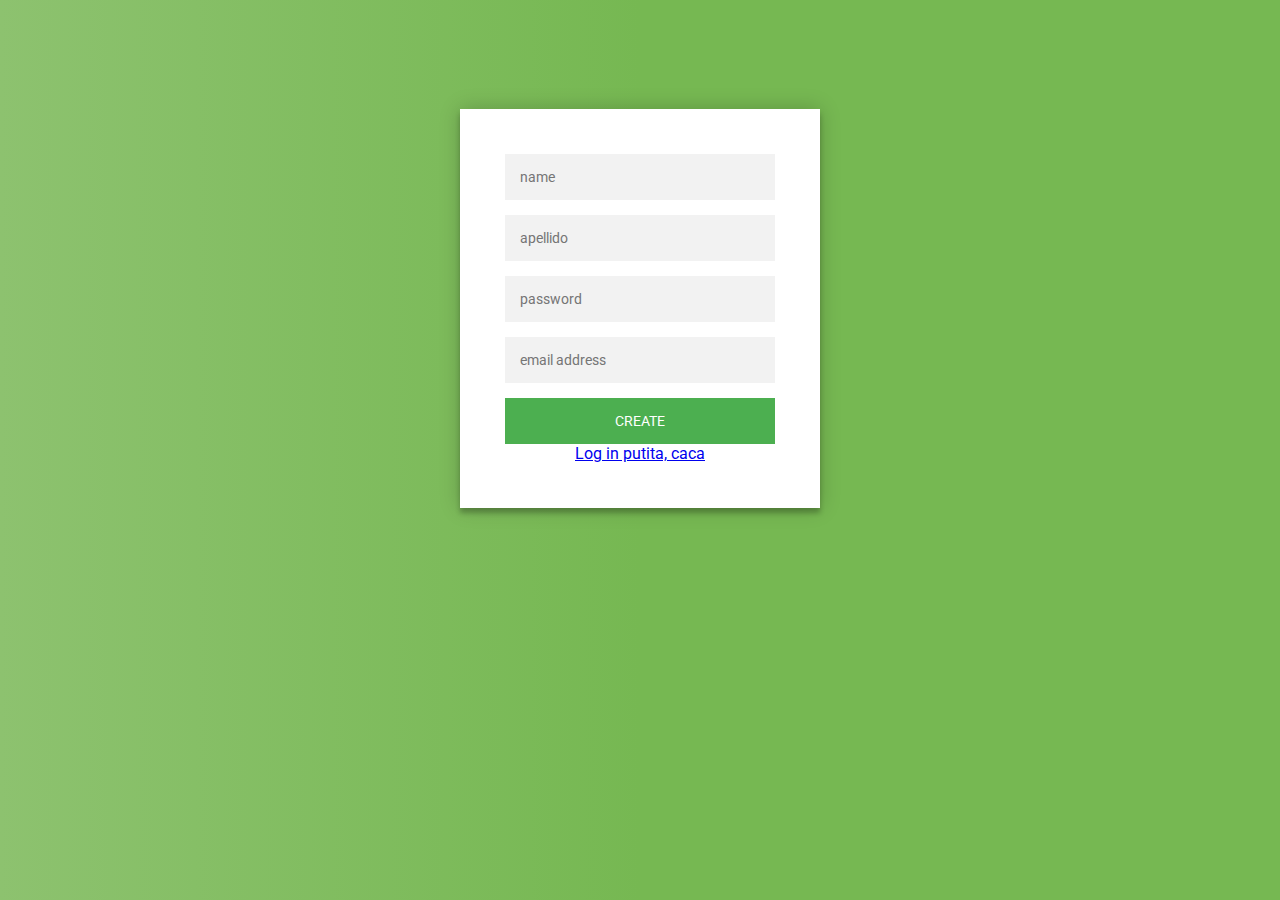
<file: Pcmakers/signup/index.html>
<!DOCTYPE html>
<html lang="en">

<head>
  <meta charset="UTF-8">
  <title>Sign up</title>
  <link rel="stylesheet" href="./style.css">
</head>

<body>
  <div class="signup-page">
    <div class="form" action="" method="POST">
      <input id="nombre" type="text" placeholder="name" />
      <input id="apellido" type="text" placeholder="apellido" />
      <input id="clave" type="password" placeholder="password" />
      <input id="email" type="text" placeholder="email address" />
      <button onclick="loadDoc()">Create</button>
      <a href="/login/index.html">Log in putita, caca</a>
    </div>
  </div>
  <script src='//cdnjs.cloudflare.com/ajax/libs/jquery/2.1.3/jquery.min.js'></script>
  <script src="script.js"></script>
</body>

</html>
</file>
<file: styles/style.css>
html{
    background-color: #fd964c;
    
}

body{
    background-color: #fd964c;

}
#page{
    background-color: #fd964c;
    
}
#white-page{
    /*
    height: 90vh;
    width: 90vw;
    margin-left: 5vw;
    margin-top: 5vh;
    */
    height: 90%;
    width: 90%;
    margin-left: 5vw;
    margin-top: 5vh;
    box-shadow: 0 0 20px 0 rgba(0, 0, 0, 0.2), 0 5px 5px 0 rgba(0, 0, 0, 0.24);
    background-color: white;
}
#header {
    /*display: flex;*/
    /*
    width: 90vw;
    height: 8em;
    margin-top: 1vw;
    margin-left: 3.5vw;
    */
}

.navbar {
    position: relative;
    display: flex;
    flex-wrap: wrap;
    align-items: center;
    justify-content: center;
    padding-top: 0.5rem;
    padding-bottom: 0.5rem;
    
}

#container-fluid {
    display: flex;
    justify-content: space-around;
    
}

#carousel{
    height: 6%;
    width: 70%;
    margin-left: 15%;
    margin-top: 1em;
    
}

#btn-perfil,
#btn-oferta{
    margin-left: 1em;
}

#btn-cesta,
#btn-perfil,
#btn-oferta {
    margin-top: 1.3em;
    float: right;
    margin-right: 13%;
    height: 3em;
    width: 3em;
}

#button-navbar-toggler {
    margin-left: 1em;
    margin-top: 0.9em;
    height: 3em;
    width: 3em;
    
}

#imagenlogo {
    justify-content: space-around;
    margin-left: 18%;
    height: 6em;
    width: 15em;
}

#imagenlogo:hover{
    -webkit-animation: vibracion 0.5s infinite;
}

@keyframes vibracion{
    0%  { -webkit-transform:rotateZ(-5deg); }
  25% { -webkit-transform:rotateZ( 0deg) scale(.8); }
  50%{ -webkit-transform:rotateZ( 5deg); }
  75%{-webkit-transform:rotateZ( 0deg) scale(.8);}
  100%{-webkit-transform:rotateZ( -5deg) }
}

#cart {
    margin-top: 1.5em;
    height: 1.7em;
}

#searcher {
    /*
    width: 90vw;
    height: 15em;
    margin-left: 3.5vw;
    */
    margin-top: 1vw;
    margin-left: 13%;
    margin-right: 13%;
}

#body {
    /*
    width: 90vw;
    height: 40em;
    margin-top: 1vw;
    margin-left: 3.5vw;
    */
    margin-top: 3vw;
    margin-bottom: 2vw;
    margin-left: 13%;
    margin-right: 13%;
}

#footer {
    
    width: 100%;
    height: 100%;
    /*
    width: 90vw;
    height: 12em;
    margin-top: 1vw;
    margin-left: 3.5vw;
    */
}

/*
#collapseTwo{
    background-color: #fd964c;
    opacity: 50%;
}
*/

/*
#hola {
    fill: #fd964c;
    background-color: #fd964c;
    opacity: 50%;
}
html::selection{
    fill: green;
    background-color: green;
    opacity: 50%;
}
*/
/*
.accordion-item .accordion-header .accordion-button .active{
    background: green;
    background-color: green;
    fill: red;
    color: #3c3b3b;
}
*/

/*Accordion*/
.accordion-body{
    display:flex;
    justify-content: space-around;
    
}

.accordionItem{
    height: 32vh;
    width: 13vw;

    cursor: pointer;
    transition: all ease-out 0.2s;
    box-shadow: 0 0 20px 0 rgba(0, 0, 0, 0.2), 0 5px 5px 0 rgba(0, 0, 0, 0.24);
}

.accordionItem:hover{
    transform: scale(1.07);
}

#boton-comprar{
    background-color: #fd964c;
    border: 3px solid #fd7819;
}

@media (max-width: 800px) {

    .container-fluid{
        flex-direction: column;
    }

    #logo{
        margin-top: 10%;
    }

    #imagenlogo{
        margin-left: 0%; 
    }

    #button-navbar-toggler{
        margin-top: 13%;
    }

    #btn-perfil,
    #btn-oferta{
        margin-left: 0em;
    }

    #btn-cesta,
    #btn-perfil,
    #btn-oferta {
        margin-top: 1.3vh;
        float: right;
        margin-right: 13%;
        height: 3em;
        width: 3em;
    }

    #btn-oferta{
        margin-bottom:1.3vh;
    }

    .iconos{
        flex-direction: column;
    }

    .accordion-body{
        display: grid;
        grid-template-columns: repeat(2, 1fr);
    }

    .card{
        width: 100%;
        height: 100%;
    }
    
    .accordionItem{
        width: 30vw;
        height: 30vh;
        margin-bottom: 5vw;
    }

    .accordionItem:hover{
        transform: scale(1.04);
    }

}
</file>
<file: login/style.css>
@import url(https://fonts.googleapis.com/css?family=Roboto:300);
html{
  background-color: #fd964c;
  background: linear-gradient(90deg, #f8700f 0%, #fd9e59 35%, #eb6200 140%);
}

body {
  background: #fd964c;
  background: linear-gradient(90deg, #f8700f 0%, #fd9e59 35%, #eb6200 140%);
  font-family: "Roboto", sans-serif;
  -webkit-font-smoothing: antialiased;
  -moz-osx-font-smoothing: grayscale;
}

.signup-page {
  width: 360px;
  padding: 8% 0 0;
  margin: auto;
}
.form {
  position: relative;
  z-index: 1;
  background: #FFFFFF;
  max-width: 360px;
  margin: 0 auto 100px;
  padding: 45px;
  text-align: center;
  box-shadow: 0 0 20px 0 rgba(0, 0, 0, 0.2), 0 5px 5px 0 rgba(0, 0, 0, 0.24);
}
.form input {
  font-family: "Roboto", sans-serif;
  outline: 0;
  background: #f2f2f2;
  width: 100%;
  border: 0;
  margin: 0 0 15px;
  padding: 15px;
  box-sizing: border-box;
  font-size: 14px;
}
.form button {
  font-family: "Roboto", sans-serif;
  text-transform: uppercase;
  outline: 0;
  background: #4CAF50;
  width: 100%;
  border: 0;
  padding: 15px;
  color: #FFFFFF;
  font-size: 14px;
  -webkit-transition: all 0.3 ease;
  transition: all 0.3 ease;
  cursor: pointer;
}
.form button:hover,.form button:active,.form button:focus {
  background: #43A047;
}
.form .message {
  margin: 15px 0 0;
  color: #b3b3b3;
  font-size: 12px;
}
.form .message a {
  color: #4CAF50;
  text-decoration: none;
}
.form .register-form {
  display: none;
}
.container {
  position: relative;
  z-index: 1;
  max-width: 300px;
  margin: 0 auto;
}
.container:before, .container:after {
  content: "";
  display: block;
  clear: both;
}
.container .info {
  margin: 50px auto;
  text-align: center;
}
.container .info h1 {
  margin: 0 0 15px;
  padding: 0;
  font-size: 36px;
  font-weight: 300;
  color: #1a1a1a;
}
.container .info span {
  color: #4d4d4d;
  font-size: 12px;
}
.container .info span a {
  color: #000000;
  text-decoration: none;
}
.container .info span .fa {
  color: #EF3B3A;
}
#home-icon{
  margin-bottom: 1em;
}
#login-button{
  margin-bottom: 1em;
  background-color: #F47C25;
  font-weight: bold;
  color: black;
}
</file>
<file: signup/style.css>
@import url(https://fonts.googleapis.com/css?family=Roboto:300);
html{
  background-color: #fd964c;
  background: linear-gradient(90deg, #f8700f 0%, #fd9e59 35%, #eb6200 140%);
}

body {
  background: #fd964c; /* fallback for old browsers */
  background: #fd964c;
  background: linear-gradient(90deg, #f8700f 0%, #fd9e59 35%, #eb6200 140%);
  font-family: "Roboto", sans-serif;
  -webkit-font-smoothing: antialiased;
  -moz-osx-font-smoothing: grayscale;
}

.signup-page {
  width: 360px;
  padding: 8% 0 0;
  margin: auto;
}
.form {
  position: relative;
  z-index: 1;
  background: #FFFFFF;
  max-width: 360px;
  margin: 0 auto 100px;
  padding: 45px;
  text-align: center;
  box-shadow: 0 0 20px 0 rgba(0, 0, 0, 0.2), 0 5px 5px 0 rgba(0, 0, 0, 0.24);
}
.form input {
  font-family: "Roboto", sans-serif;
  outline: 0;
  background: #f2f2f2;
  width: 100%;
  border: 0;
  margin: 0 0 15px;
  padding: 15px;
  box-sizing: border-box;
  font-size: 14px;
}
.form button {
  font-family: "Roboto", sans-serif;
  text-transform: uppercase;
  outline: 0;
  background: #4CAF50;
  width: 100%;
  border: 0;
  padding: 15px;
  color: #FFFFFF;
  font-size: 14px;
  -webkit-transition: all 0.3 ease;
  transition: all 0.3 ease;
  cursor: pointer;
}
.form button:hover,.form button:active,.form button:focus {
  background: #fd964c;
}
.form .message {
  margin: 15px 0 0;
  color: #b3b3b3;
  font-size: 12px;
}
.form .message a {
  color: #4CAF50;
  text-decoration: none;
}
.form .register-form {
  display: none;
}
.container {
  position: relative;
  z-index: 1;
  max-width: 300px;
  margin: 0 auto;
}
.container:before, .container:after {
  content: "";
  display: block;
  clear: both;
}
.container .info {
  margin: 50px auto;
  text-align: center;
}
.container .info h1 {
  margin: 0 0 15px;
  padding: 0;
  font-size: 36px;
  font-weight: 300;
  color: #1a1a1a;
}
.container .info span {
  color: #4d4d4d;
  font-size: 12px;
}
.container .info span a {
  color: #000000;
  text-decoration: none;
}
.container .info span .fa {
  color: #EF3B3A;
}

#home-icon{
  margin-bottom: 1em;
}

#create-button{
  margin-bottom: 1em;
  background-color: #F47C25;
  font-weight: bold;
  color: black;
}
</file>
<file: Pcmakers/main/styles/style.css>
#header {
    /*display: flex;*/
    width: 90vw;
    height: 8em;
    margin-top: 1vw;
    margin-left: 3.5vw;
}

.navbar {
    position: relative;
    display: flex;
    flex-wrap: wrap;
    align-items: center;
    justify-content: center;
    padding-top: 0.5rem;
    padding-bottom: 0.5rem;
}

#container-fluid {
    display: flex;
    justify-content: space-around;
}

#carousel{
    height: 10%;
    width: 91%;
    margin-left: 3.5%;
    margin-top: 1em;
    background-color: green;
}

#btn-perfil,
#btn-oferta{
    margin-left: 1em;
}

#btn-cesta,
#btn-perfil,
#btn-oferta {
    margin-top: 1.3em;
    float: right;
    
    height: 3em;
    width: 3em;
}

#button-navbar-toggler {
    margin-left: 1em;
    margin-top: 0.9em;
    height: 3em;
    width: 3em;
}

#imagenlogo {
    justify-content: space-around;
    margin-left: 1em;
    height: 6em;
    width: 15em;
}

#cart {
    margin-top: 1.5em;
    height: 1.7em;
}

#searcher {
    width: 90vw;
    height: 15em;
    margin-top: 1vw;
    margin-left: 3.5vw;
}

#body {
    width: 90vw;
    height: 40em;
    margin-top: 1vw;
    margin-left: 3.5vw;
}

#footer {
    width: 90vw;
    height: 12em;
    margin-top: 1vw;
    margin-left: 3.5vw;
}
</file>
<file: Pcmakers/signup/style.css>
@import url(https://fonts.googleapis.com/css?family=Roboto:300);

.signup-page {
  width: 360px;
  padding: 8% 0 0;
  margin: auto;
}
.form {
  position: relative;
  z-index: 1;
  background: #FFFFFF;
  max-width: 360px;
  margin: 0 auto 100px;
  padding: 45px;
  text-align: center;
  box-shadow: 0 0 20px 0 rgba(0, 0, 0, 0.2), 0 5px 5px 0 rgba(0, 0, 0, 0.24);
}
.form input {
  font-family: "Roboto", sans-serif;
  outline: 0;
  background: #f2f2f2;
  width: 100%;
  border: 0;
  margin: 0 0 15px;
  padding: 15px;
  box-sizing: border-box;
  font-size: 14px;
}
.form button {
  font-family: "Roboto", sans-serif;
  text-transform: uppercase;
  outline: 0;
  background: #4CAF50;
  width: 100%;
  border: 0;
  padding: 15px;
  color: #FFFFFF;
  font-size: 14px;
  -webkit-transition: all 0.3 ease;
  transition: all 0.3 ease;
  cursor: pointer;
}
.form button:hover,.form button:active,.form button:focus {
  background: #43A047;
}
.form .message {
  margin: 15px 0 0;
  color: #b3b3b3;
  font-size: 12px;
}
.form .message a {
  color: #4CAF50;
  text-decoration: none;
}
.form .register-form {
  display: none;
}
.container {
  position: relative;
  z-index: 1;
  max-width: 300px;
  margin: 0 auto;
}
.container:before, .container:after {
  content: "";
  display: block;
  clear: both;
}
.container .info {
  margin: 50px auto;
  text-align: center;
}
.container .info h1 {
  margin: 0 0 15px;
  padding: 0;
  font-size: 36px;
  font-weight: 300;
  color: #1a1a1a;
}
.container .info span {
  color: #4d4d4d;
  font-size: 12px;
}
.container .info span a {
  color: #000000;
  text-decoration: none;
}
.container .info span .fa {
  color: #EF3B3A;
}
body {
  background: #76b852; /* fallback for old browsers */
  background: rgb(141,194,111);
  background: linear-gradient(90deg, rgba(141,194,111,1) 0%, rgba(118,184,82,1) 50%);
  font-family: "Roboto", sans-serif;
  -webkit-font-smoothing: antialiased;
  -moz-osx-font-smoothing: grayscale;      
}
</file>
